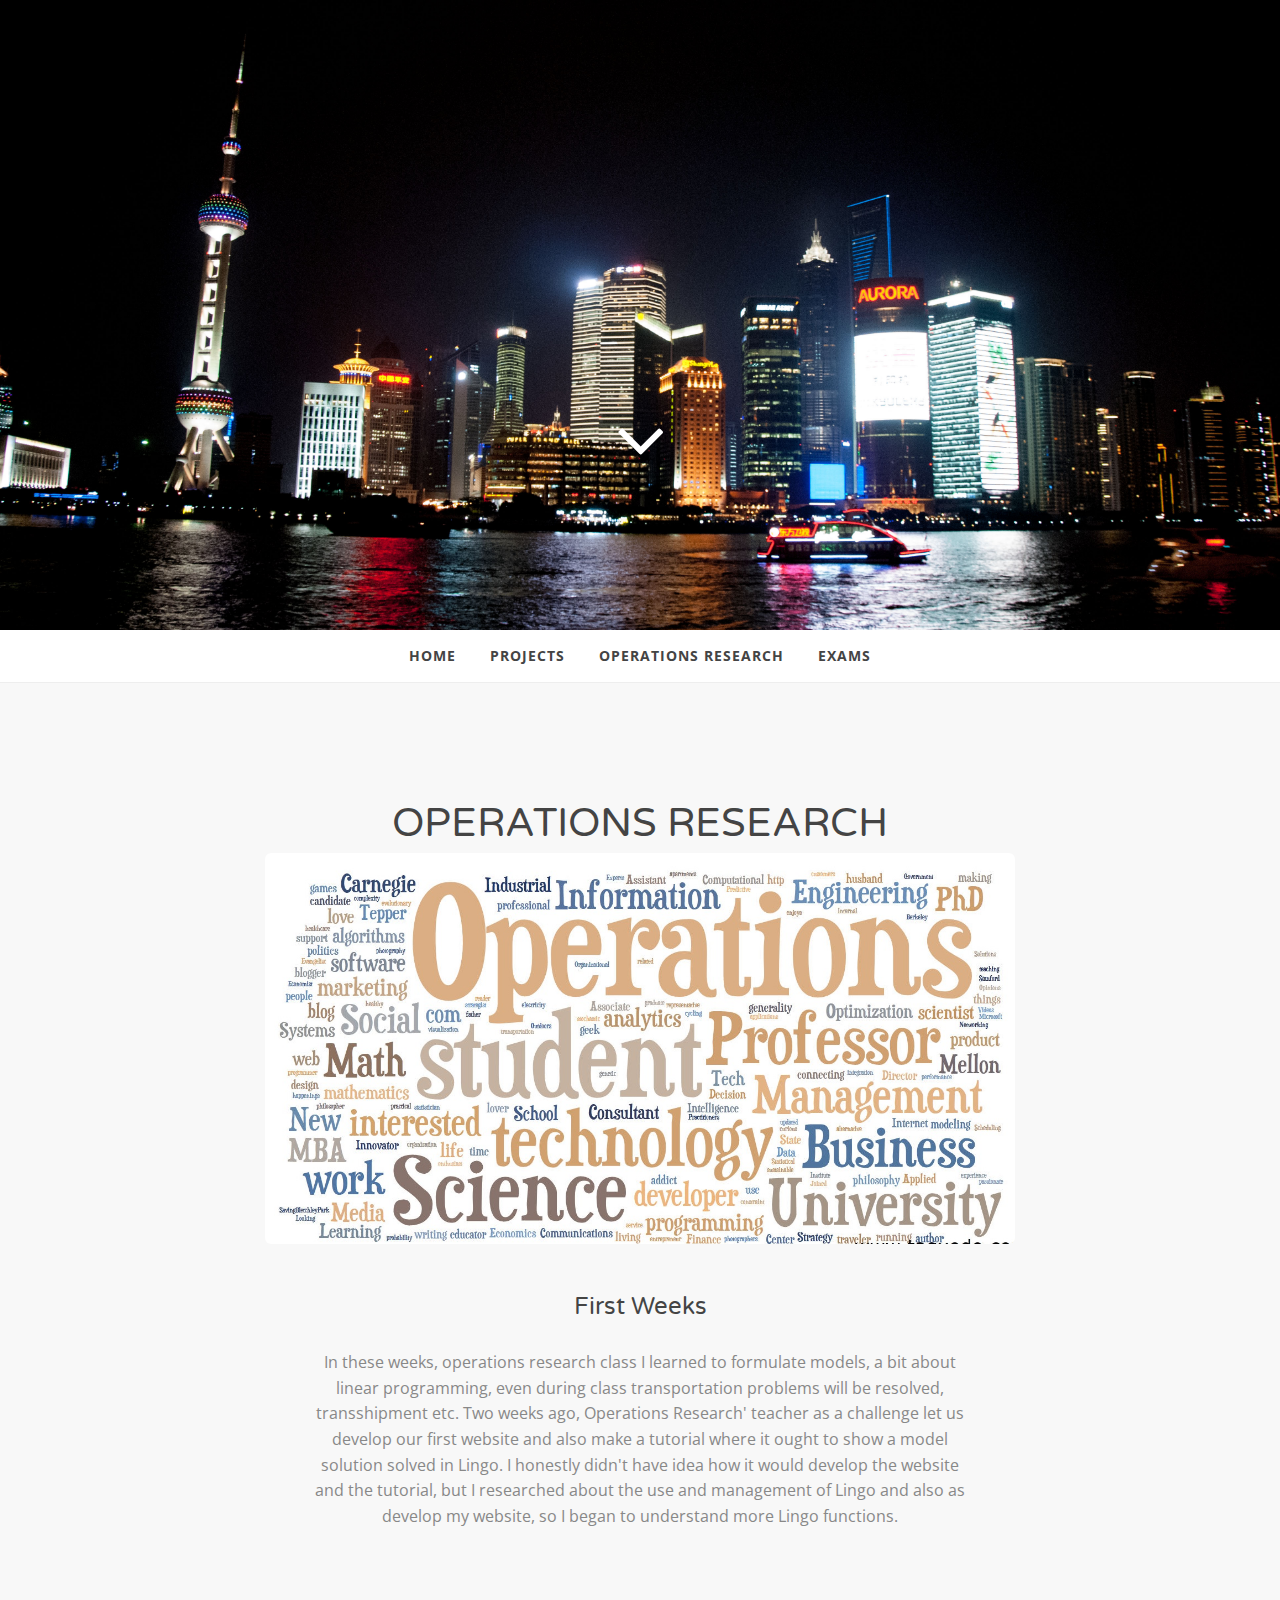
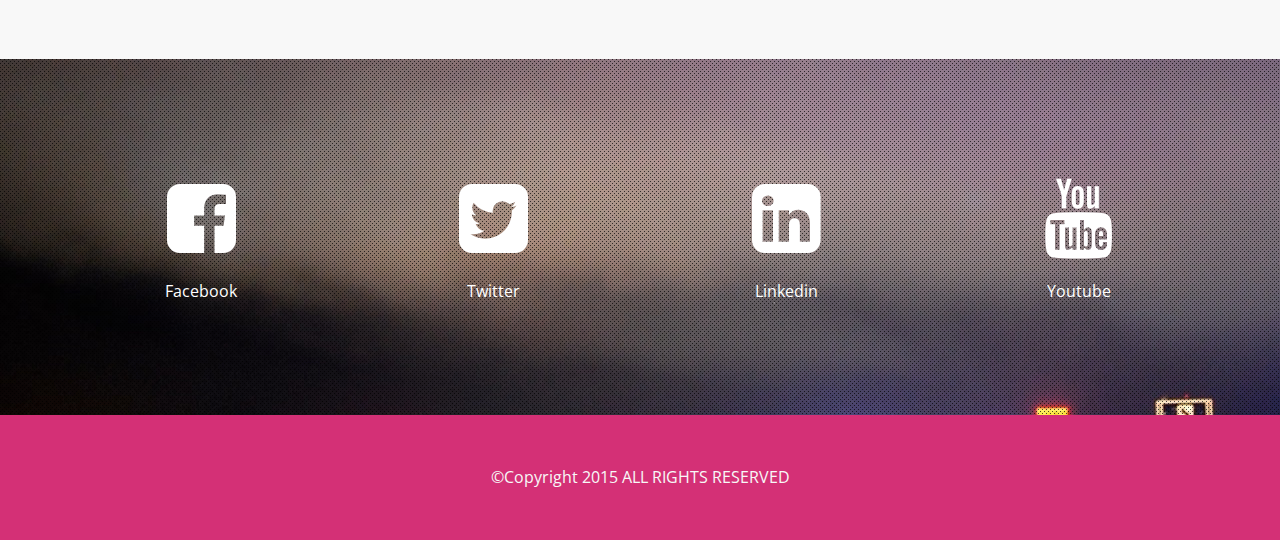
<file: operaciones.html>
<!DOCTYPE html>
<html lang="en">

<head>
    <meta charset="utf-8">
    <meta name="viewport" content="width=device-width, initial-scale=1.0">
    <meta name="description" content="">
    <meta name="author" content="">

    <title>My Personal Website</title>

    <!-- CSS -->
    <link href="css/bootstrap.min.css" rel="stylesheet" type="text/css">
    <link href="font-awesome/css/font-awesome.min.css" rel="stylesheet" type="text/css">
	<link href="css/nivo-lightbox.css" rel="stylesheet" />
	<link href="css/nivo-lightbox-theme/default/default.css" rel="stylesheet" type="text/css" />
	<link href="css/owl.carousel.css" rel="stylesheet" media="screen" />
    <link href="css/owl.theme.css" rel="stylesheet" media="screen" />	
	<link href="css/animate.css" rel="stylesheet" />
    <link href="css/style.css" rel="stylesheet">
	<link href="color/default.css" rel="stylesheet">

</head>

<body id="page-top" data-spy="scroll" data-target=".navbar-custom">
	<!-- Preloader -->
	<div id="preloader">
	  <div id="load"></div>
	</div>

	<!-- Section: intro -->
    <section id="intro" class="intro">
		<div class="page-scroll">
			<a href="#inicio">
				<i class="fa fa-angle-down fa-5x animated"></i>
			</a>
		</div>
    </section>
	<!-- /Section: intro -->
	
    <!-- Navigation -->
    <div id="navigation">
        <nav class="navbar navbar-custom" role="navigation">
                              <div class="container">
                                    <div class="row">
                                          <div class="col-md-12">
                         
                                          <!-- Brand and toggle get grouped for better mobile display -->
                                          <div class="navbar-header">
                                                <button type="button" class="navbar-toggle" data-toggle="collapse" data-target="#menu">
                                                <i class="fa fa-bars"></i>
                                                </button>
                                          </div>
                                                      <!-- Collect the nav links, forms, and other content for toggling -->
                                                      <div class="collapse navbar-collapse" id="menu">
                                                            <ul class="nav navbar-nav">
                                                                  <li class="active"><a href="index.html#intro">Home</a></li>
														          <li><a href="index.html#project">Projects</a></li>   
                                                                  <li><a href="operaciones.html#inicio">Operations Research</a></li>
                                                                  <li><a href="practicas.html#pract">Exams</a></li>
                                                            </ul>
                                                      </div>
                                                      <!-- /.Navbar-collapse -->
                             
                                          </div>
                                    </div>
                              </div>
                              <!-- /.container -->
                        </nav>
    </div> 
    <!-- /Navigation -->  
<!-- Section: Inicio -->
    <section id="inicio" class="home-section text-center bg-gray">

			<div class="container">
			<div class="row">
				<div class="col-lg-8 col-lg-offset-2">

					<div class="wow bounceInDown" data-wow-delay="0.4s">
					<div class="section-heading">
						<h2>OPERATIONS RESEARCH</h2>

						<img src="img/io.jpg" class="img-responsive img-rounded" alt="" />

					</div>

						<h3>First Weeks</h3>
					
					</div>
				</div>
			</div>
			</div>
			<center><p> In these weeks, operations research class I learned to formulate models, a bit about linear programming, even during class transportation problems will be resolved, transshipment etc.
			Two weeks ago, Operations Research' teacher as a challenge let us develop our first website and also make a tutorial where it ought to show a model solution solved in Lingo. I honestly didn't have idea how it would develop the website and the tutorial, but I researched about the use and management of Lingo and also as develop my website, so I began to understand more Lingo functions. </p></center>

	</section>

<!-- Section: separator -->
    <section id="separator" class="home-section parallax text-center" data-stellar-background-ratio="0.5">
		
		<div class="container">
			<div class="row">
					<div class="col-xs-6 col-sm-3 col-md-3">
						<div class="align-center txt-shadow">
							<div class="icon">
								<a title="It will open in a new tab" target="_blank" href="https://www.facebook.com/kiara.valverdewestreicher">
								<i class="fa fa-facebook-square fa-5x"></i>							
							</div>
					
						<span class="color-white">Facebook</span>
						</div>
					</div>
					<div class="col-xs-6 col-sm-3 col-md-3">
						<div class="align-center txt-shadow">
							<div class="icon">
								<a title="It will open in a new tab" target="_blank" href="https://twitter.com/Kiara19_Valwes">
								<i class="fa fa-twitter-square fa-5x"></i>
							</div>
						<span class="color-white">Twitter</span>
						</div>
					</div>
					<div class="col-xs-6 col-sm-3 col-md-3">
						<div class="align-center txt-shadow">
							<div class="icon">
								<a title="It will open in a new tab" target="_blank" href="https://www.linkedin.com/profile/view?id=421762670&trk=nav_responsive_tab_profile_pic">
								<i class="fa fa-linkedin-square fa-5x"></i>
							</div>
						<span class="color-white">Linkedin</span>
						</div>
					</div>
					<div class="col-xs-6 col-sm-3 col-md-3">
						<div class="align-center txt-shadow">
							<div class="icon">
								<a title="It will open in a new tab" target="_blank" href="https://www.youtube.com/channel/UCiUFNvorHAHj3MaLoOZS0MQ">
								<i class="fa fa-youtube fa-5x"></i>
							</div>
						<span class="color-white">Youtube</span>
						</div>
					</div>
			</div>		
		</div>
	</section>
	<!-- /Section: separator -->
	
	<footer>
		<div class="container">
			<div class="row">
				<div class="col-md-12 col-lg-12">
					<center><p>&copy;Copyright 2015 ALL RIGHTS RESERVED</p></center>
				</div>
			</div>	
		</div>
	</footer>

    <!-- Core JavaScript Files -->
    <script src="js/jquery.min.js"></script>
    <script src="js/bootstrap.min.js"></script>
    <script src="js/jquery.easing.min.js"></script>	
	<script src="js/jquery.sticky.js"></script>
	<script src="js/jquery.scrollTo.js"></script>
	<script src="js/stellar.js"></script>
	<script src="js/wow.min.js"></script>
	<script src="js/owl.carousel.min.js"></script>
	<script src="js/nivo-lightbox.min.js"></script>
    <!-- Custom Theme JavaScript -->
    <script src="js/custom.js"></script>

</body>

</html>
</file>
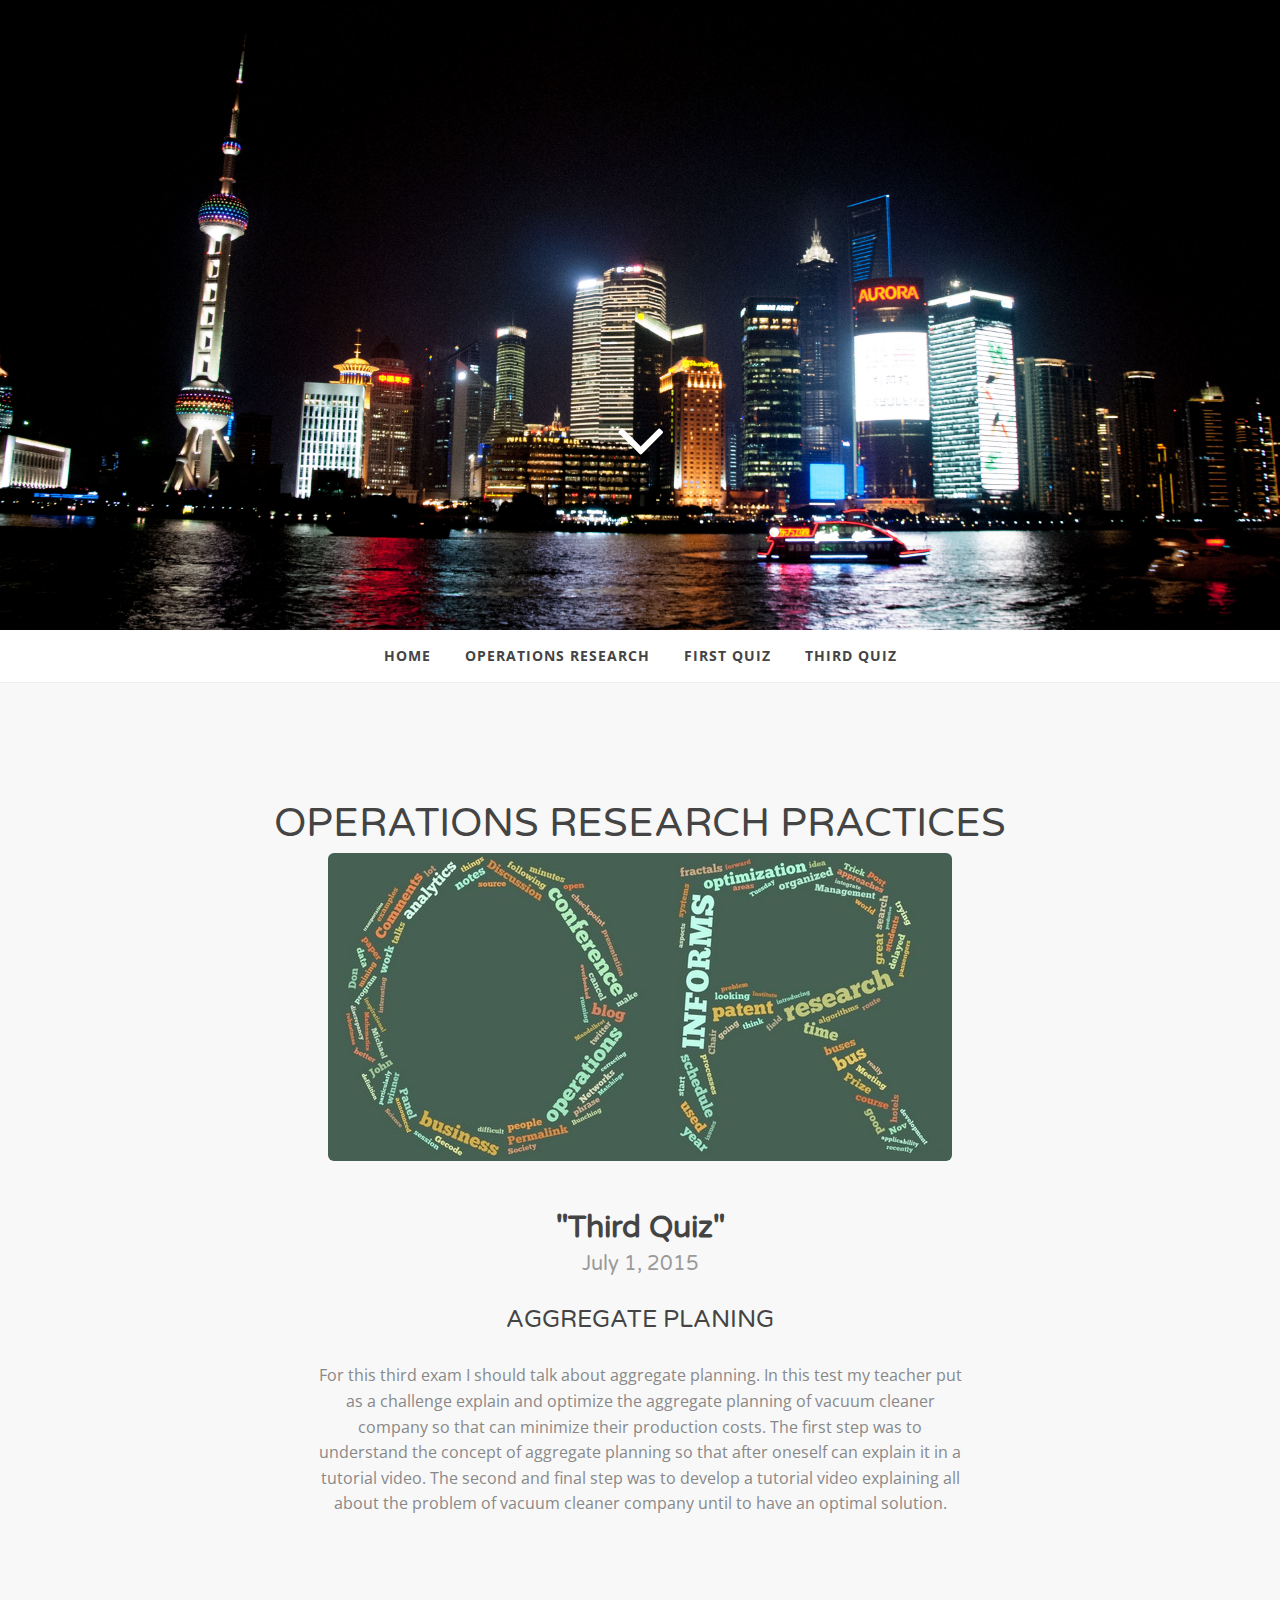
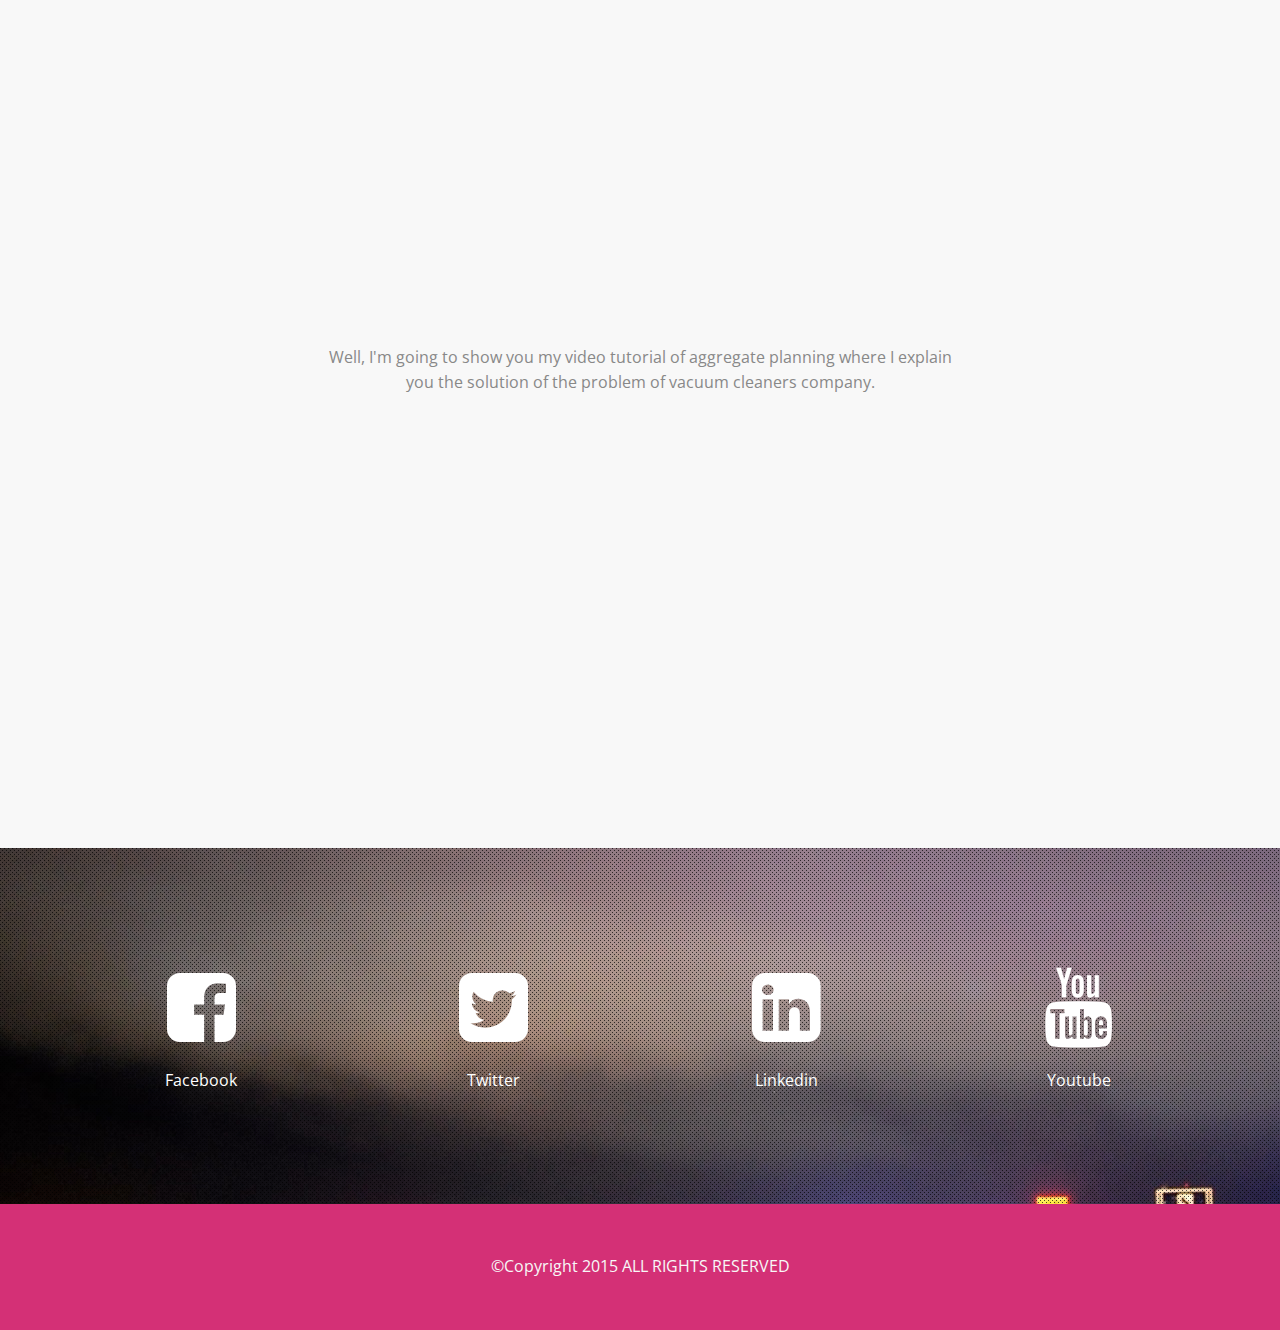
<file: practica3.html>
<!DOCTYPE html>
<html lang="en">

<head>
    <meta charset="utf-8">
    <meta name="viewport" content="width=device-width, initial-scale=1.0">
    <meta name="description" content="">
    <meta name="author" content="">

    <title>My Personal Website</title>

    <!-- CSS -->
    <link href="css/bootstrap.min.css" rel="stylesheet" type="text/css">
    <link href="font-awesome/css/font-awesome.min.css" rel="stylesheet" type="text/css">
	<link href="css/nivo-lightbox.css" rel="stylesheet" />
	<link href="css/nivo-lightbox-theme/default/default.css" rel="stylesheet" type="text/css" />
	<link href="css/owl.carousel.css" rel="stylesheet" media="screen" />
    <link href="css/owl.theme.css" rel="stylesheet" media="screen" />	
	<link href="css/animate.css" rel="stylesheet" />
    <link href="css/style.css" rel="stylesheet">
	<link href="color/default.css" rel="stylesheet">

</head>

<body id="page-top" data-spy="scroll" data-target=".navbar-custom">
	<!-- Preloader -->
	<div id="preloader">
	  <div id="load"></div>
	</div>

	<!-- Section: intro -->
    <section id="intro" class="intro">
		<div class="page-scroll">
			<a href="#inicio">
				<i class="fa fa-angle-down fa-5x animated"></i>
			</a>
		</div>
    </section>
	<!-- /Section: intro -->
	
    <!-- Navigation -->
    <div id="navigation">
        <nav class="navbar navbar-custom" role="navigation">
                              <div class="container">
                                    <div class="row">
                                          <div class="col-md-12">
                         
                                          <!-- Brand and toggle get grouped for better mobile display -->
                                          <div class="navbar-header">
                                                <button type="button" class="navbar-toggle" data-toggle="collapse" data-target="#menu">
                                                <i class="fa fa-bars"></i>
                                                </button>
                                          </div>
                                                      <!-- Collect the nav links, forms, and other content for toggling -->
                                                      <div class="collapse navbar-collapse" id="menu">
                                                            <ul class="nav navbar-nav">
                                                                  <li class="active"><a href="index.html#intro">Home</a></li>										     
                                                                  <li><a href="operaciones.html#inicio">Operations Research</a></li>
                                                                  
                                                                  <li><a href="practicas.html#quiz1">First Quiz</a></li>
                                                                  <li><a href="practica3.html#quiz3">Third Quiz</a></li>
                                                            </ul>
                                                      </div>
                                                      <!-- /.Navbar-collapse -->
                             
                                          </div>
                                    </div>
                              </div>
                              <!-- /.container -->
                        </nav>
    </div> 
    <!-- /Navigation -->  
<!-- Section: Inicio -->
    <section id="quiz3" class="home-section text-center bg-gray">

			<div class="container">
			<div class="row">
				<div class="col-lg-8 col-lg-offset-2">

					<div class="wow bounceInDown" data-wow-delay="0.4s">
					<div class="section-heading">
						<h2>OPERATIONS RESEARCH PRACTICES</h2>

						<center><img src="img/io3.jpg" class="img-responsive img-rounded" alt="" /></center>


					</div>

						<h2>
							<b>"Third Quiz" </b><br>

						<small> July 1, 2015</small>

					</div>

				   <h3>AGGREGATE PLANING</h3>

				</div>
				
				<center><p>
				For this third exam I should talk about aggregate planning.
				In this test my teacher put as a challenge explain and optimize the aggregate planning of vacuum cleaner company so that can minimize their production costs.
				The first step was to understand the concept of aggregate planning so that after oneself can explain it in a tutorial video.
				The second and final step was to develop a tutorial video explaining all about the problem of vacuum cleaner company until to have an optimal solution. </p></center>


				<center><iframe src="https://www.slideshare.net/slideshow/embed_code/key/6SNGmxngoD2XSH" width="476" height="400" frameborder="0" marginwidth="0" marginheight="0" scrolling="no"></iframe></center>

			</div>

			     <center><p>
			     	                                   Well, I'm going to show you my video tutorial of aggregate planning where I explain you the solution of the problem of vacuum cleaners company.
			     	                                   
			     </p></center>

				<center><iframe width="560" height="315" src="https://www.youtube.com/embed/JfCIu9xIbNE" frameborder="0" allowfullscreen></iframe></center>


	</section>

<!-- Section: separator -->
    <section id="separator" class="home-section parallax text-center" data-stellar-background-ratio="0.5">
		
		<div class="container">
			<div class="row">
					<div class="col-xs-6 col-sm-3 col-md-3">
						<div class="align-center txt-shadow">
							<div class="icon">
								<a title="It will open in a new tab" target="_blank" href="https://www.facebook.com/kiara.valverdewestreicher">
								<i class="fa fa-facebook-square fa-5x"></i>							
							</div>
					
						<span class="color-white">Facebook</span>
						</div>
					</div>
					<div class="col-xs-6 col-sm-3 col-md-3">
						<div class="align-center txt-shadow">
							<div class="icon">
								<a title="It will open in a new tab" target="_blank" href="https://twitter.com/Kiara19_Valwes">
								<i class="fa fa-twitter-square fa-5x"></i>
							</div>
						<span class="color-white">Twitter</span>
						</div>
					</div>
					<div class="col-xs-6 col-sm-3 col-md-3">
						<div class="align-center txt-shadow">
							<div class="icon">
								<a title="It will open in a new tab" target="_blank" href="https://www.linkedin.com/profile/view?id=421762670&trk=nav_responsive_tab_profile_pic">
								<i class="fa fa-linkedin-square fa-5x"></i>
							</div>
						<span class="color-white">Linkedin</span>
						</div>
					</div>
					<div class="col-xs-6 col-sm-3 col-md-3">
						<div class="align-center txt-shadow">
							<div class="icon">
								<a title="It will open in a new tab" target="_blank" href="https://www.youtube.com/channel/UCiUFNvorHAHj3MaLoOZS0MQ">
								<i class="fa fa-youtube fa-5x"></i>
							</div>
						<span class="color-white">Youtube</span>
						</div>
					</div>
			</div>		
		</div>
	</section>
	<!-- /Section: separator -->
	
	<footer>
		<div class="container">
			<div class="row">
				<div class="col-md-12 col-lg-12">
					<center><p>&copy;Copyright 2015 ALL RIGHTS RESERVED</p></center>
				</div>
			</div>	
		</div>
	</footer>

    <!-- Core JavaScript Files -->
    <script src="js/jquery.min.js"></script>
    <script src="js/bootstrap.min.js"></script>
    <script src="js/jquery.easing.min.js"></script>	
	<script src="js/jquery.sticky.js"></script>
	<script src="js/jquery.scrollTo.js"></script>
	<script src="js/stellar.js"></script>
	<script src="js/wow.min.js"></script>
	<script src="js/owl.carousel.min.js"></script>
	<script src="js/nivo-lightbox.min.js"></script>
    <!-- Custom Theme JavaScript -->
    <script src="js/custom.js"></script>

</body>

</html>
</file>
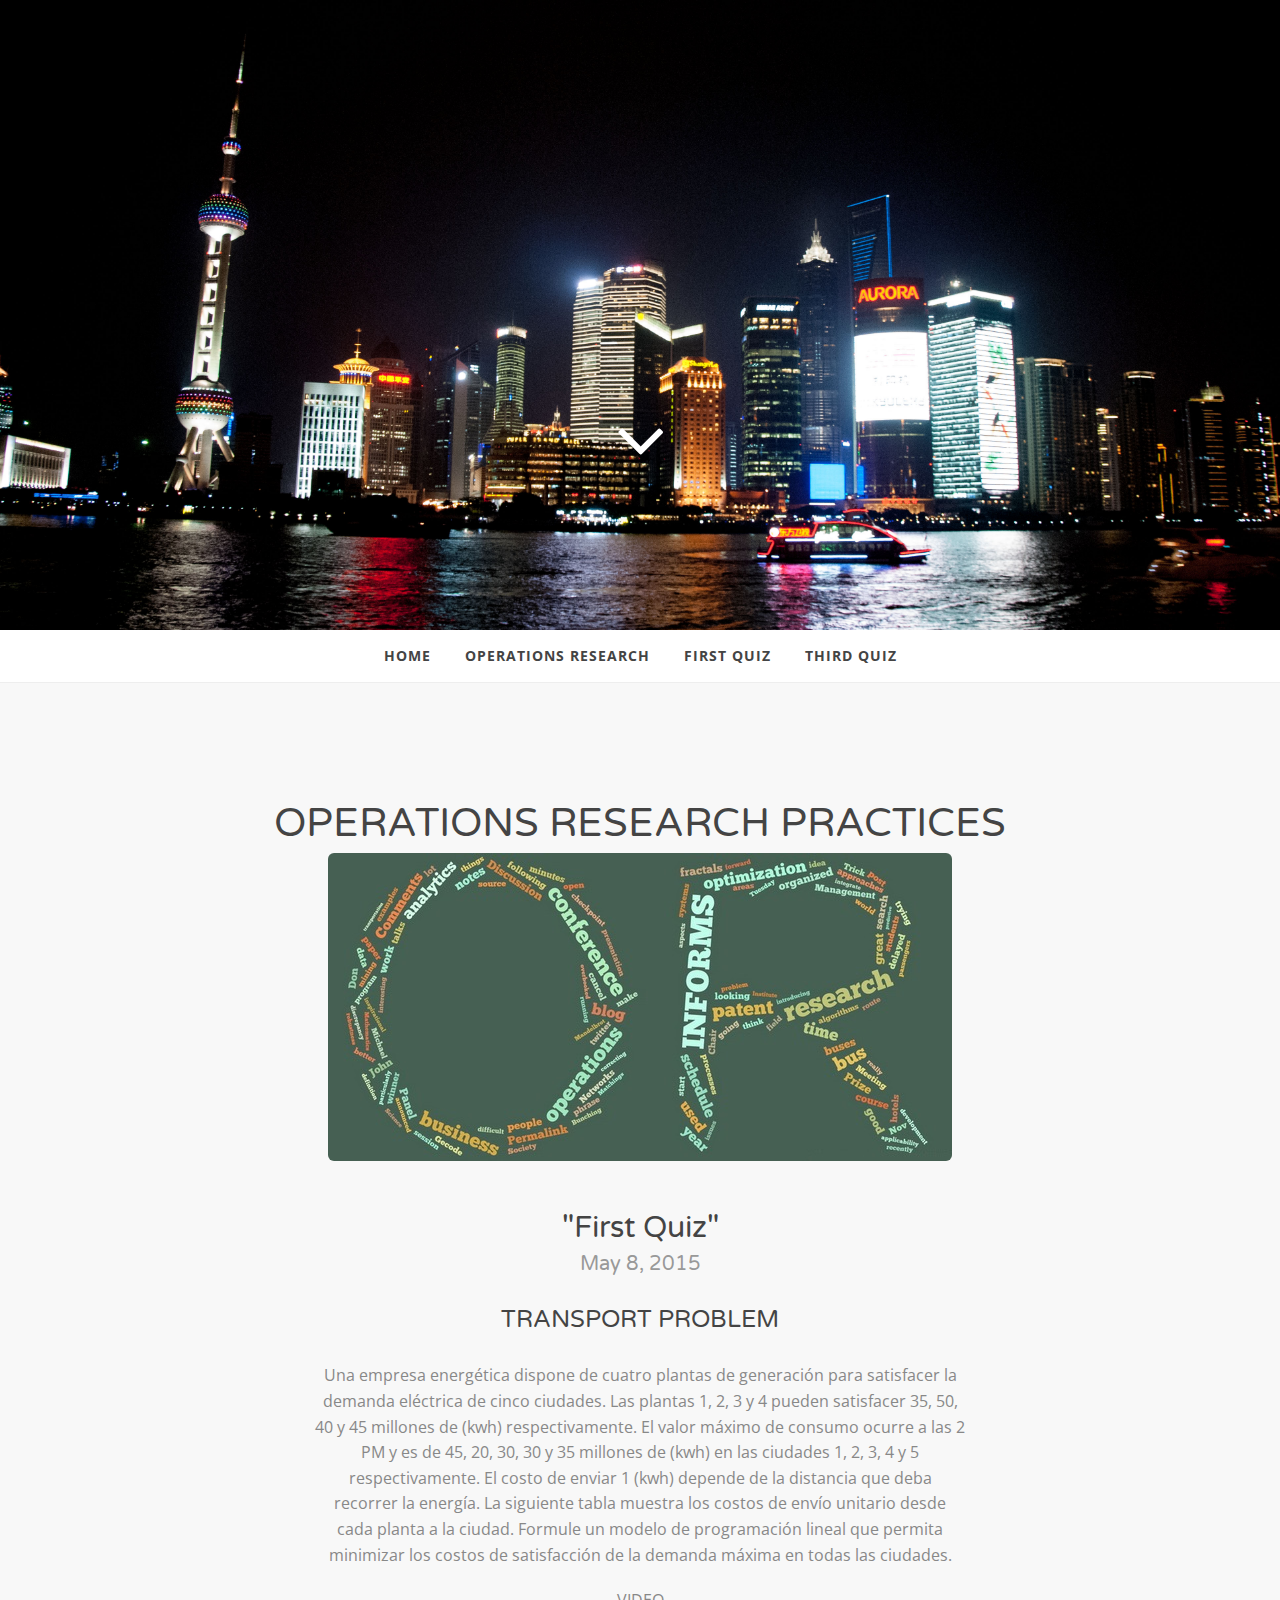
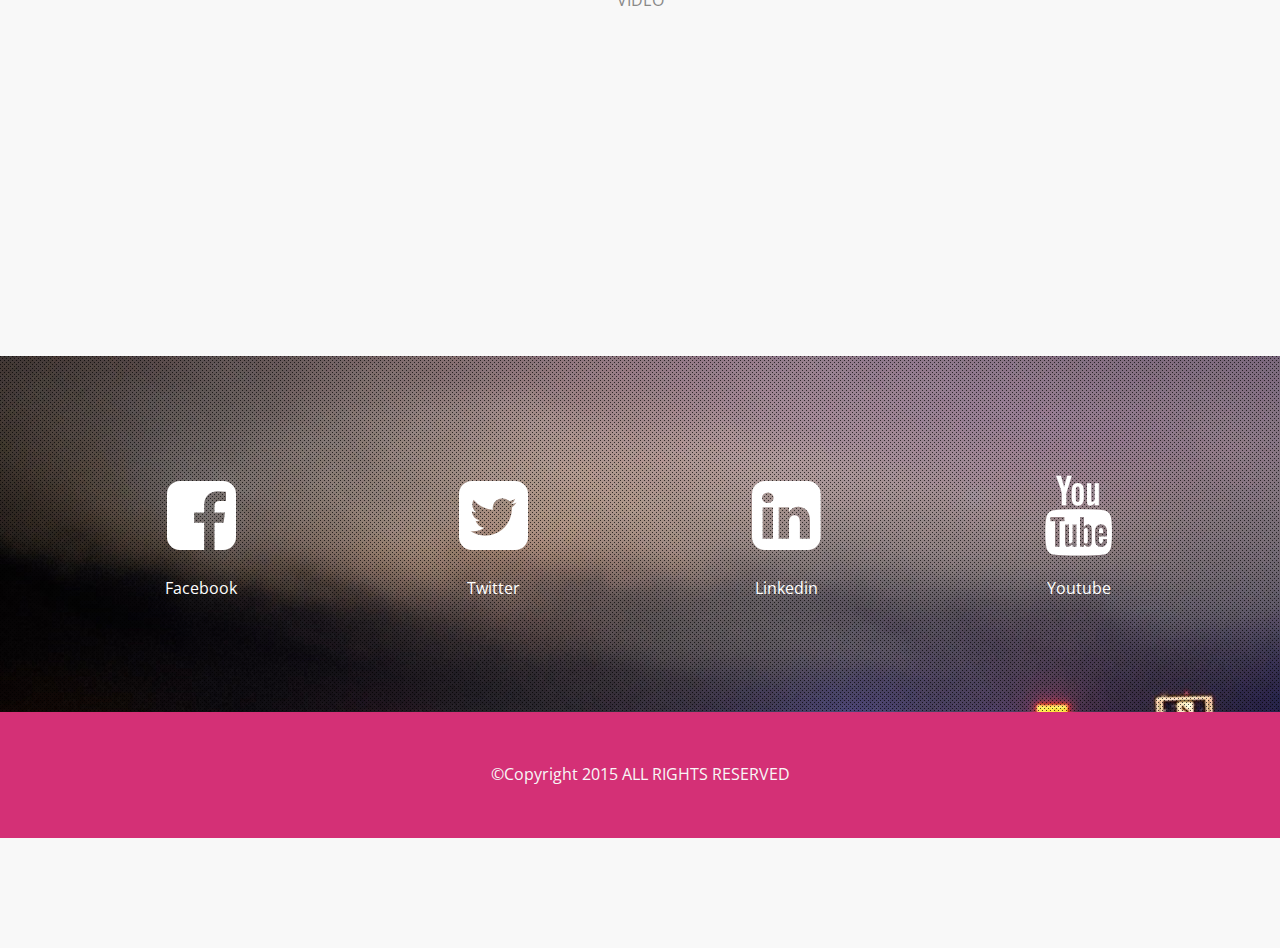
<file: practicas.html>
<!DOCTYPE html>
<html lang="en">

<head>
    <meta charset="utf-8">
    <meta name="viewport" content="width=device-width, initial-scale=1.0">
    <meta name="description" content="">
    <meta name="author" content="">

    <title>My Personal Website</title>

    <!-- CSS -->
    <link href="css/bootstrap.min.css" rel="stylesheet" type="text/css">
    <link href="font-awesome/css/font-awesome.min.css" rel="stylesheet" type="text/css">
	<link href="css/nivo-lightbox.css" rel="stylesheet" />
	<link href="css/nivo-lightbox-theme/default/default.css" rel="stylesheet" type="text/css" />
	<link href="css/owl.carousel.css" rel="stylesheet" media="screen" />
    <link href="css/owl.theme.css" rel="stylesheet" media="screen" />	
	<link href="css/animate.css" rel="stylesheet" />
    <link href="css/style.css" rel="stylesheet">
	<link href="color/default.css" rel="stylesheet">

</head>

<body id="page-top" data-spy="scroll" data-target=".navbar-custom">
	<!-- Preloader -->
	<div id="preloader">
	  <div id="load"></div>
	</div>

	<!-- Section: intro -->
    <section id="intro" class="intro">
		<div class="page-scroll">
			<a href="#pract">
				<i class="fa fa-angle-down fa-5x animated"></i>
			</a>
		</div>
    </section>
	<!-- /Section: intro -->
	
    <!-- Navigation -->
    <div id="navigation">
        <nav class="navbar navbar-custom" role="navigation">
                              <div class="container">
                                    <div class="row">
                                          <div class="col-md-12">
                         
                                          <!-- Brand and toggle get grouped for better mobile display -->
                                          <div class="navbar-header">
                                                <button type="button" class="navbar-toggle" data-toggle="collapse" data-target="#menu">
                                                <i class="fa fa-bars"></i>
                                                </button>
                                          </div>
                                                      <!-- Collect the nav links, forms, and other content for toggling -->
                                                      <div class="collapse navbar-collapse" id="menu">
                                                            <ul class="nav navbar-nav">
                                                                  <li class="active"><a href="index.html#intro">home</a></li>			<li><a href="operaciones.html#inicio">Operations Research</a></li> 
                                                                  <li><a href="practicas.html#quiz1">First Quiz</a></li>
                                                                  <li><a href="practica3.html#quiz3">Third Quiz</a></li>

                                                            </ul>
                                                      </div>
                                                      <!-- /.Navbar-collapse -->
                             
                                          </div>
                                    </div>
                              </div>
                              <!-- /.container -->
                        </nav>
    </div> 
    <!-- /Navigation -->  
<!-- Section: Inicio -->

    <section id="quiz1" class="home-section text-center bg-gray">

			<div class="container">
			<div class="row">
				<div class="col-lg-8 col-lg-offset-2">

					<div class="wow bounceInDown" data-wow-delay="0.4s">
					<div class="section-heading">
						<h2>OPERATIONS RESEARCH PRACTICES</h2>

						<center><img src="img/io3.jpg" class="img-responsive img-rounded" alt="" /></center>
   
					</div>

						<h2>
							"First Quiz" <br>

						<small> May 8, 2015</small>

					</div>

				     <h3>TRANSPORT PROBLEM</h3>

				  
				</div>
				<center><p>
				Una empresa energética dispone de cuatro plantas de generación para satisfacer la demanda eléctrica de cinco ciudades. Las plantas 1, 2, 3 y 4 pueden satisfacer 35, 50, 40 y 45 millones de (kwh) respectivamente. El valor máximo de consumo ocurre a las 2 PM y es de 45, 20, 30, 30 y 35 millones de (kwh) en las ciudades 1, 2, 3, 4 y 5 respectivamente. El costo de enviar 1 (kwh) depende de la distancia que deba recorrer la energía. La siguiente tabla muestra los costos de envío unitario desde cada planta a la ciudad. Formule un modelo de programación lineal que permita minimizar los costos de satisfacción de la demanda máxima en todas las ciudades. </p></center>

				<center><p> VIDEO </p></center>
				<center><iframe width="560" height="315" src="https://www.youtube.com/embed/ALW4eDV3a_o" frameborder="0" allowfullscreen></iframe></center>

			</div>
			</div>
				
				<!-- Section: separator -->
    <section id="separator" class="home-section parallax text-center" data-stellar-background-ratio="0.5">
		
		<div class="container">
			<div class="row">
					<div class="col-xs-6 col-sm-3 col-md-3">
						<div class="align-center txt-shadow">
							<div class="icon">
								<a title="It will open in a new tab" target="_blank" href="https://www.facebook.com/kiara.valverdewestreicher">
								<i class="fa fa-facebook-square fa-5x"></i>							
							</div>
					
						<span class="color-white">Facebook</span>
						</div>
					</div>
					<div class="col-xs-6 col-sm-3 col-md-3">
						<div class="align-center txt-shadow">
							<div class="icon">
								<a title="It will open in a new tab" target="_blank" href="https://twitter.com/Kiara19_Valwes">
								<i class="fa fa-twitter-square fa-5x"></i>
							</div>
						<span class="color-white">Twitter</span>
						</div>
					</div>
					<div class="col-xs-6 col-sm-3 col-md-3">
						<div class="align-center txt-shadow">
							<div class="icon">
								<a title="It will open in a new tab" target="_blank" href="https://www.linkedin.com/profile/view?id=421762670&trk=nav_responsive_tab_profile_pic">
								<i class="fa fa-linkedin-square fa-5x"></i>
							</div>
						<span class="color-white">Linkedin</span>
						</div>
					</div>
					<div class="col-xs-6 col-sm-3 col-md-3">
						<div class="align-center txt-shadow">
							<div class="icon">
								<a title="It will open in a new tab" target="_blank" href="https://www.youtube.com/channel/UCiUFNvorHAHj3MaLoOZS0MQ">
								<i class="fa fa-youtube fa-5x"></i>
							</div>
						<span class="color-white">Youtube</span>
						</div>
					</div>
			</div>		
		</div>
	</section>
	<!-- /Section: separator -->
	<footer>
		<div class="container">
			<div class="row">
				<div class="col-md-12 col-lg-12">
					<center><p>&copy;Copyright 2015 ALL RIGHTS RESERVED</p></center>
				</div>
			</div>	
		</div>
	</footer>

    <!-- Core JavaScript Files -->
    <script src="js/jquery.min.js"></script>
    <script src="js/bootstrap.min.js"></script>
    <script src="js/jquery.easing.min.js"></script>	
	<script src="js/jquery.sticky.js"></script>
	<script src="js/jquery.scrollTo.js"></script>
	<script src="js/stellar.js"></script>
	<script src="js/wow.min.js"></script>
	<script src="js/owl.carousel.min.js"></script>
	<script src="js/nivo-lightbox.min.js"></script>
    <!-- Custom Theme JavaScript -->
    <script src="js/custom.js"></script>

</body>

</html>
</file>
<file: css/style.css>
/* ==== Google font ==== */
@import url(http://fonts.googleapis.com/css?family=Varela+Round|Open+Sans:400,300,600,400italic,700);


body {
    width: 100%;
    height: 100%;
	font-family: 'Open Sans', sans-serif;
	font-weight: 400;
    color: #888;
	font-size: 16px;
	line-height: 1.6em;
    background-color: #fff;
}

html {
    width: 100%;
    height: 100%;
}

h1,
h2,
h3,
h4,
h5,
h6 {
    margin: 0 0 30px;
    font-family: 'Varela Round', sans-serif;
    font-weight: 400;
    color: #444;
}

blockquote {
	font-family: Georgia, arial, sans-serif;
	color: #bbb;
	font-size: 20px;
}

p {
    margin: 0 0 20px;
    font-size: 16px;
    line-height: 1.6em;
    width: 650px;
    word-wrap:break-word;
}

p.lead {
	font-weight: 600;
}

a {
    -webkit-transition: all .2s ease-in-out;
    -moz-transition: all .2s ease-in-out;
    transition: all .2s ease-in-out;
}

a:hover,
a:focus {
    text-decoration: none;
}

.light {
    font-weight: 400;
}

img.img-responsive {
	margin-bottom: 20px;
}


/* ------- Navigation ------------ */
#navigation {
	background: #fff;
	z-index: 9999;
	width:100%;
    box-sizing:border-box;
	border-bottom: 1px solid #eee;
	box-shadow:0px 0px 20px rgba(0, 0, 0, 0.1);
	text-align: center;
	margin: 0 auto;
}


.navbar {
    margin-bottom: 0;
}

.navbar-brand {
    font-weight: 700;
}


.navbar-brand:focus {
    outline: 0;
}

.nav.navbar-nav {
    background-color: rgba(255,255,255,.6);
}

#menu .nav.navbar-bar {
	text-align: center;
	float: none;
	margin: 0 auto;
}

.navbar-custom ul.nav {
	text-align: center;
	float: none;
	margin: 0 auto;
}
.navbar-custom ul.nav li {
	float: none;
	display: inline-block;
	text-align: center;
}
.navbar-custom ul.nav li a {
	font-size: 14px;
	letter-spacing: 1px;
    color: #444;
	text-transform: uppercase;
	font-weight: 700;
}


.navbar-custom .nav li a {
    -webkit-transition: background .3s ease-in-out;
    -moz-transition: background .3s ease-in-out;
    transition: background .3s ease-in-out;
}

.navbar-custom .nav li a:hover,
.navbar-custom .nav li a:focus,
.navbar-custom .nav li.active {
    outline: 0;
    background-color: rgba(255,255,255,.2);
}
.navbar-custom .nav li a:hover,
.navbar-custom .nav li a:focus,
.navbar-custom .nav li.active {
    outline: 0;
    background-color: rgba(255,255,255,.2);
}

.navbar-toggle {
    padding: 4px 6px;
    font-size: 14px;
    color: #fff;
}

.navbar-toggle:focus,
.navbar-toggle:active {
    outline: 0;
}


/* loader */
#preloader {
    background: #ffffff;
    bottom: 0;
    height: 100%;
    left: 0;
    position: fixed;
    right: 0;
    top: 0;
    width: 100%;
    z-index: 999;
}


#loaderInner {
    background:#ffffff url(../img/spinner.gif) center center no-repeat;
    height: 60px;
    left: 50%;
    margin: -50px 0 0 -50px;
    position: absolute;
    top: 50%;
    width: 60px;
}

@keyframes boxSpin{
  0%{
    transform: translate(-10px, 0px);
  }
  25%{
    transform: translate(10px, 10px);
  }
  50%{
    transform: translate(10px, -10px);
  }
  75%{
    transform: translate(-10px, -10px);
  }
  100%{
    transform: translate(-10px, 10px);
  }
}


@keyframes shadowSpin{
  0%{
    box-shadow: 10px -10px #39CCCC, -10px 10px #FFDC00;
  }
  25%{
    box-shadow: 10px 10px #39CCCC, -10px -10px #FFDC00;
  }
  50%{
    box-shadow: -10px 10px #39CCCC, 10px -10px #FFDC00;
  }
  75%{
    box-shadow: -10px -10px #39CCCC, 10px 10px #FFDC00;
  }
  100%{
    box-shadow: 10px -10px #39CCCC, -10px 10px #FFDC00;
  }
}

#load {
	z-index: 9999;
  background-color: #FF4136;
  opacity: 0.75;
  width: 10px;
  height: 10px;
  position: absolute;
  top: 50%;
  margin: -5px auto 0 auto;
  left: 0;
  right: 0;
  border-radius: 0px;
  border: 5px solid #FF4136;
  box-shadow: 10px 0px #39CCCC, 10px 0px #01FF70;
  animation: shadowSpin 1s ease-in-out infinite;
}

/* misc */
hr {
  margin-top: 10px;
}

/* margins */
.marginbot-0{margin-bottom:0 !important;}
.marginbot-10{margin-bottom:10px !important;}
.marginbot-20{margin-bottom:20px !important;}
.marginbot-30{margin-bottom:30px !important;}
.marginbot-40{margin-bottom:40px !important;}
.marginbot-50{margin-bottom:50px !important;}

/* ===========================
--- General sections
============================ */

.home-section {
    padding-top: 120px;
    padding-bottom: 110px;
	display:block;
    position:relative;
    z-index:120;
}

.section-heading {
	margin-bottom: 50px;
}

.section-heading h2 {
	font-size: 40px;
	margin-bottom: 10px;
	line-height: 1em;
}
.section-heading i {
	margin-bottom: 20px;
}


/* --- section bg var --- */

.bg-white {
	background: #fff;
}

.bg-gray {
	background: #f8f8f8;
}


.bg-dark {
	background: #575757;
}

/* --- section color var --- */

.text-light {
	color: #fff;
}



/* ===========================
--- Intro
============================ */

.intro {
	width:100%;
	position:relative;	
	background: url(../img/vista.jpg) no-repeat top center;
	background-size: cover;
}

#intro.intro {
	padding:400px 0 150px 0;
}

.intro .slogan {
	text-align: center;

}

.intro .page-scroll {
	text-align: center;
}


.intro .page-scroll a {
	color: #fff;
}

.brand-heading {
    font-size: 40px;
}

.intro-text {
    font-size: 18px;
}

.intro .slogan h2 {
	color: #FFF;
	text-shadow: none;
	font-size: 60px;
	line-height: 60px;
	font-weight: 700;
	font-family: Montserrat, sans-serif;
	background-color: rgba(0, 0, 0, 0);
	text-decoration: none;
	text-transform: uppercase;
	border-width: 0px;
	border-color: #000;
	border-style: none;
	text-shadow: -1px 0 1px #000;
}

.intro .slogan h4 {
	color: #fff;
	text-shadow: -1px 1px 1px #000;
}


/* ===========================
--- About
============================ */

.icon .fa {
	color: #fff;
}

/* ==========================
--- Gallery
============================= */


.item {
    margin: 10px;
}

.item img {
    display: block;
    width: relative;
    height: auto;
}	


/* ===========================
--- Contact
============================ */

.form-wrapper {
	background: #f9f9f9;
	padding: 40px;
	 border-radius: 6px;
}


form#contact-form .form-group label {
	text-align: left !important;
	display: block;
	letter-spacing: 1px;
	font-size: 16px;
}
form#contact-form input,form#contact-form select,form#contact-form textarea {
	border-radius: 4px;
	border: 1px solid #eee;
  -webkit-box-shadow: none;
          box-shadow:  none;
	font-size: 16px;
	margin-bottom: 20px;
	background: #fefefe;
	color: #888;
}

form#contact-form input,form#contact-form select {
	height: 40px;
}

form#contact-form button {
	border-radius: 4px;
	height: 40px;
	text-transform: none;
	font-size: 16px;
	font-weight: 700;
}

form#contact-form input:focus,form#contact-form select:focus,form#contact-form textarea:focus {
  -webkit-box-shadow: 0 1px 2px rgba(0, 0, 0, .05);
          box-shadow: 0 1px 2px rgba(0, 0, 0, .05);
	background: #fff;
}


/* ===========================
--- Footer
============================ */

footer {
	text-align: center;
	padding: 50px 0 30px;
	
}

footer p {
	color: #f8f8f8;
}

footer a {
	color: #fff;
}

footer a:hover {
	color: #ccc;
}

/* ==========================
Parallax
============================= */

#separator {	
	background-image: url(../img/parallax-bg.jpg);
}

#separator .icon {
	margin-bottom: 20px;
}

#separator span {
	color: #fff;
}

#separator:after {	
	background-image: url([data-uri]);
	content: "";
	position: absolute;
	bottom: 0;
	left: 0;
	right: 0;
	top: 0;
	opacity: 0.7;
	z-index: -1;
}

/* ===========================
--- Elements
============================ */

.btn {

    font-weight: 700;
    -webkit-transition: all .3s ease-in-out;
    -moz-transition: all .3s ease-in-out;
    transition: all .3s ease-in-out;
}

a.btn:hover {
	color: #fff;
}

.btn-circle {
    width: 70px;
    height: 70px;
    margin-top: 15px;
    padding: 7px 16px;
    border: 2px solid #fff;
    border-radius: 50%;
    font-size: 40px;
    color: #fff;
    background: 0 0;
    -webkit-transition: background .3s ease-in-out;
    -moz-transition: background .3s ease-in-out;
    transition: background .3s ease-in-out;
}

.btn-circle.btn-dark {
    border: 2px solid #666;
    color: #666;
}


.btn-circle:hover,
.btn-circle:focus {
    outline: 0;
    color: #fff;
    background: rgba(255,255,255,.1);
}

.btn-circle.btn-dark :hover,
.btn-circle.btn-dark :focus {
    outline: 0;
    color: #999;
    background: #fff;
}

.btn-circle.btn-dark :hover i,
.btn-circle.btn-dark :focus i{
    color: #999;
}

.page-scroll .btn-circle i.animated {
    -webkit-transition-property: -webkit-transform;
    -webkit-transition-duration: 1s;
    -moz-transition-property: -moz-transform;
    -moz-transition-duration: 1s;
}

.page-scroll .btn-circle:hover i.animated {
    -webkit-animation-name: pulse;
    -moz-animation-name: pulse;
    -webkit-animation-duration: 1.5s;
    -moz-animation-duration: 1.5s;
    -webkit-animation-iteration-count: infinite;
    -moz-animation-iteration-count: infinite;
    -webkit-animation-timing-function: linear;
    -moz-animation-timing-function: linear;
}

@-webkit-keyframes pulse {    
    0 {
        -webkit-transform: scale(1);
        transform: scale(1);
    }

    50% {
        -webkit-transform: scale(1.2);
        transform: scale(1.2);
    }

    100% {
        -webkit-transform: scale(1);
        transform: scale(1);
    }
}

@-moz-keyframes pulse {    
    0 {
        -moz-transform: scale(1);
        transform: scale(1);
    }

    50% {
        -moz-transform: scale(1.2);
        transform: scale(1.2);
    }

    100% {
        -moz-transform: scale(1);
        transform: scale(1);
    }
}


.btn-skin:hover,
.btn-skin:focus,
.btn-skin:active,
.btn-skin.active {
  color: #fff;
  background-color: #666;
  border-color: #666;
}


.btn-default:hover,
.btn-default:focus {
    border: 1px solid #28c3ab;
    outline: 0;
    color: #000;
    background-color: #28c3ab;
}

.btn-huge {
    padding: 25px;
    font-size: 26px;
}

.banner-social-buttons {
    margin-top: 0;
}


/* Media queries */

@media (max-width:768px) {
	.navbar-header .fa {
		color: #666;
	}
	
	.col-xs-6 {
		margin-bottom: 30px;
	}
}

@media (max-width:480px) {

	.navbar-custom .nav.navbar-nav {
    background-color: rgba(255,255,255,.4);
	}
	
	.navbar.navbar-custom.navbar-fixed-top {
		margin-bottom: 30px;
	}

	
	.page-scroll a {
		width: 40px;
		height: 40px;
		margin-top: 10px;
		font-size: 20px;
	}
	
}
</file>
<file: color/default.css>
a,a:hover {
	color: #d43076;
}

.intro .page-scroll a:hover {
	color: #d43076;
}

.icon:hover .fa{
	color: #d43076;
}

ul.nav li a:hover {
	color: #d43076;
}

.owl-theme .owl-controls .owl-page.active span,
.owl-theme .owl-controls.clickable .owl-page:hover span {
    background-color: #d43076;
}

.bg-skin {
	background: #d43076;
}

form#contact-form input:focus,form#contact-form select:focus,form#contact-form textarea:focus {
	border-color: #d43076;
}

footer {
    background-color: #d43076;
}

.btn-skin {
  color: #fff;
  background-color: #d43076;
  border-color: #d43076;
}
</file>
<file: css/nivo-lightbox-theme/default/default.css>
/*
 * Nivo Lightbox Default Theme v1.0
 * http://dev7studios.com/nivo-lightbox
 *
 * Copyright 2013, Dev7studios
 * Free to use and abuse under the MIT license.
 * http://www.opensource.org/licenses/mit-license.php
 */
 
.nivo-lightbox-theme-default.nivo-lightbox-overlay { 
	background: #666;
	background: rgba(0,0,0,0.6); 
}
.nivo-lightbox-theme-default .nivo-lightbox-content.nivo-lightbox-loading { background: url(loading.gif) no-repeat 50% 50%; }

.nivo-lightbox-theme-default .nivo-lightbox-nav {
	top: 10%;
	width: 8%;
	height: 80%;
	text-indent: -9999px;
	background-repeat: no-repeat;
	background-position: 50% 50%;
	opacity: 0.5;
}
.nivo-lightbox-theme-default .nivo-lightbox-nav:hover { 
	opacity: 1; 
	background-color: rgba(0,0,0,0.5);
}
.nivo-lightbox-theme-default .nivo-lightbox-prev { 
	background-image: url(prev.png); 
	border-radius: 0 3px 3px 0;
}
.nivo-lightbox-theme-default .nivo-lightbox-next { 
	background-image: url(next.png); 
	border-radius: 3px 0 0 3px;
}

.nivo-lightbox-theme-default .nivo-lightbox-close {
	display: block;
	background: url(close.png) no-repeat 5px 5px;
	width: 16px;
	height: 16px;
	text-indent: -9999px;
	padding: 5px;
	opacity: 0.5;
}
.nivo-lightbox-theme-default .nivo-lightbox-close:hover { opacity: 1; }

.nivo-lightbox-theme-default .nivo-lightbox-title-wrap { bottom: -7%; }
.nivo-lightbox-theme-default .nivo-lightbox-title {
	font: 14px/20px 'Helvetica Neue', Helvetica, Arial, sans-serif;
	font-style: normal;
	font-weight: normal;
	background: #000;
	color: #fff;
	padding: 7px 15px;
	border-radius: 30px;
}

.nivo-lightbox-theme-default .nivo-lightbox-image img {
	background: #fff;
	-webkit-box-shadow: 0px 1px 1px rgba(0,0,0,0.4);
	   -moz-box-shadow: 0px 1px 1px rgba(0,0,0,0.4);
	        box-shadow: 0px 1px 1px rgba(0,0,0,0.4);
}
.nivo-lightbox-theme-default .nivo-lightbox-ajax,
.nivo-lightbox-theme-default .nivo-lightbox-inline {
	background: #fff;
	padding: 40px;
	-webkit-box-shadow: 0px 1px 1px rgba(0,0,0,0.4);
	   -moz-box-shadow: 0px 1px 1px rgba(0,0,0,0.4);
	        box-shadow: 0px 1px 1px rgba(0,0,0,0.4);
}

@media (-webkit-min-device-pixel-ratio: 1.3),
       (-o-min-device-pixel-ratio: 2.6/2),
       (min--moz-device-pixel-ratio: 1.3),
       (min-device-pixel-ratio: 1.3),
       (min-resolution: 1.3dppx) {

	.nivo-lightbox-theme-default .nivo-lightbox-content.nivo-lightbox-loading { 
		background-image: url(loading@2x.gif); 
		background-size: 32px 32px;
	}
	.nivo-lightbox-theme-default .nivo-lightbox-prev { 
		background-image: url(prev@2x.png); 
		background-size: 48px 48px;
	}
	.nivo-lightbox-theme-default .nivo-lightbox-next { 
		background-image: url(next@2x.png); 
		background-size: 48px 48px;
	}
	.nivo-lightbox-theme-default .nivo-lightbox-close { 
		background-image: url(close@2x.png); 
		background-size: 16px 16px;
	}
	
}
</file>
